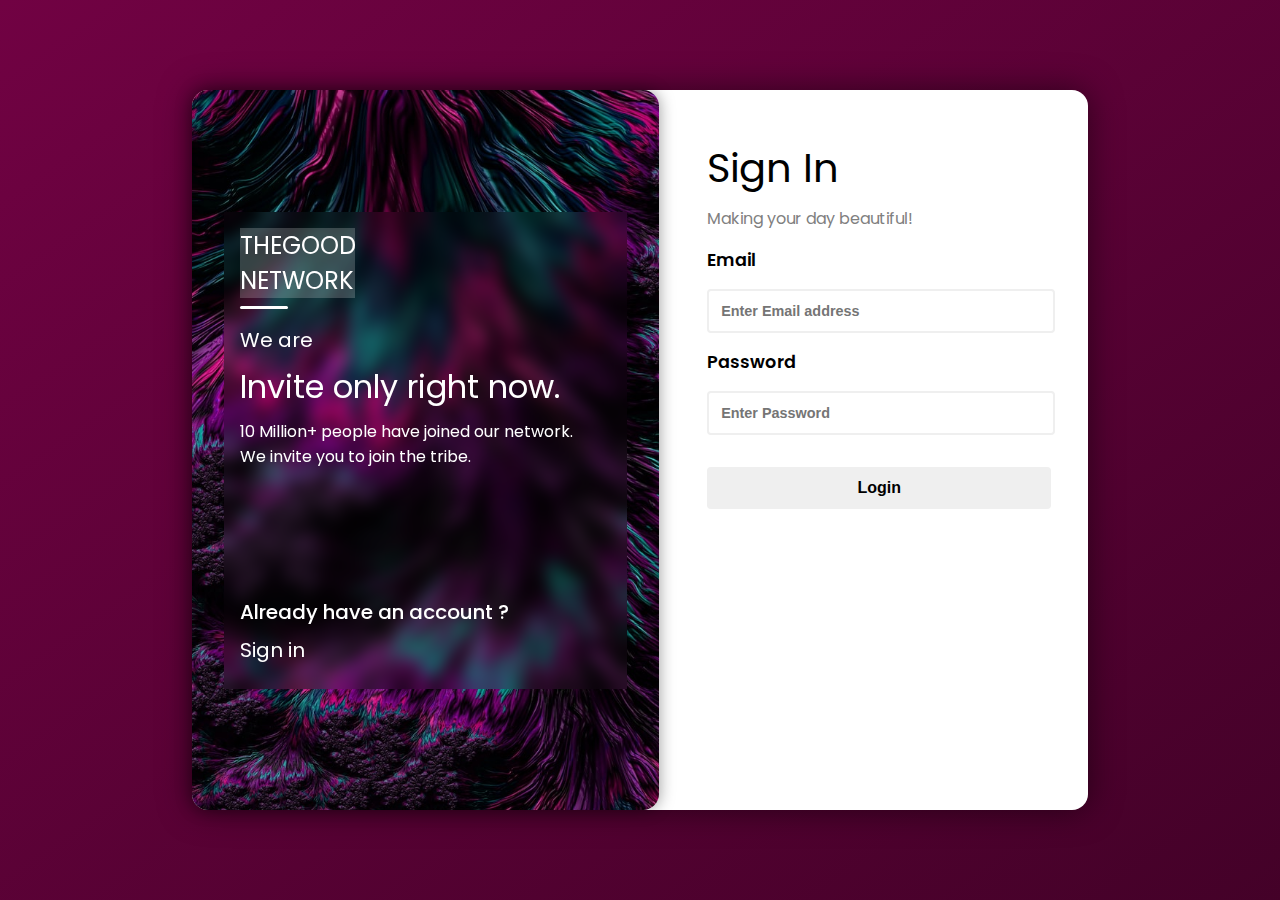
<file: index.html>
<!DOCTYPE html>
<html lang="en">
<head>
    <meta charset="UTF-8">
    <meta http-equiv="X-UA-Compatible" content="IE=edge">
    <meta name="viewport" content="width=device-width, initial-scale=1.0">
    <link rel="stylesheet" href="style.css">
    <link href="https://fonts.googleapis.com/css2?family=Poppins&family=Rubik:wght@400;500;600&display=swap" rel="stylesheet">
    <title>Login Screen</title>
</head>
<body>
    <section class="form-content">
        <div class="bg-section">
            <div class="content">
                <div class="header">
                    <h1>THEGOOD<br>NETWORK</h1>
                </div>
                <hr>
                <h4>We are</h4>
                <h3>Invite only right now.</h3>
                <p>10 Million+ people have joined our network.<br>We invite you to join the tribe.</p>
                <h5>Already have an account ?</h5>
                <h4>Sign in</h4>
            </div>
        </div>
        <div class="form-section">
            <h2>Sign In</h2>
            <h3>Making your day beautiful!</h3>
            <label>Email</label><br>
            <input type="email" placeholder="Enter Email address"><br>
            <label>Password</label><br>
            <input type="password" placeholder="Enter Password"><br>
            <button>Login</button>
        </div>
    </section>
</body>
</html>
</file>
<file: style.css>
* {
  margin: 0;
  padding: 0;
}

html {
  height: 100%;
}

body {
  height: 100%;
  width: 100%;
  background-color: black;
  background-image: -webkit-gradient(linear, left top, right bottom, from(#710243), to(rgba(113, 2, 67, 0.6)));
  background-image: linear-gradient(to bottom right, #710243, rgba(113, 2, 67, 0.6));
  display: -webkit-box;
  display: -ms-flexbox;
  display: flex;
  -webkit-box-align: center;
      -ms-flex-align: center;
          align-items: center;
  place-content: center;
}

.form-content {
  font-family: 'Poppins';
  display: -webkit-box;
  display: -ms-flexbox;
  display: flex;
  width: 70%;
  height: 80%;
  background-color: white;
  border-radius: 1rem;
  -webkit-box-shadow: 0 0 2rem rgba(0, 0, 0, 0.5);
          box-shadow: 0 0 2rem rgba(0, 0, 0, 0.5);
}

.form-content .bg-section {
  background-image: url("img/2.jpg");
  background-repeat: no-repeat;
  background-position: center;
  background-size: cover;
  border-radius: 1rem;
  -webkit-box-shadow: 0 0 1rem rgba(0, 0, 0, 0.4);
          box-shadow: 0 0 1rem rgba(0, 0, 0, 0.4);
  width: 45%;
  padding: 2rem;
  color: white;
  display: -webkit-box;
  display: -ms-flexbox;
  display: flex;
  -webkit-box-align: center;
      -ms-flex-align: center;
          align-items: center;
}

.form-content .bg-section .content {
  -webkit-backdrop-filter: blur(0.5rem);
          backdrop-filter: blur(0.5rem);
  padding: 1rem;
  width: 25rem;
}

.form-content .bg-section .content h1 {
  font-size: 1.5rem;
  font-weight: 400;
  text-align: left;
  background-color: rgba(255, 255, 255, 0.2);
  width: 7.2rem;
}

.form-content .bg-section .content hr {
  margin-top: .5rem;
  width: 3rem;
  border: none;
  border-radius: 5px;
  height: 3px;
  background-color: white;
}

.form-content .bg-section .content h4 {
  font-size: 1.25rem;
  font-weight: 400;
  margin: 1rem 0 .5rem 0;
}

.form-content .bg-section .content h3 {
  font-size: 2rem;
  font-weight: 400;
  margin: .5rem 0 .5rem 0;
}

.form-content .bg-section .content p {
  font-size: 1rem;
  font-weight: 400;
}

.form-content .bg-section .content h5 {
  font-size: 1.25rem;
  margin: 8rem 0 -.5rem 0;
  font-weight: 500;
}

.form-content .form-section {
  padding: 2rem;
}

.form-content .form-section h2 {
  margin: 1rem;
  font-size: 2.5rem;
  font-weight: 400;
}

.form-content .form-section h3 {
  font-size: 1rem;
  margin: -.5rem 1rem 1rem 1rem;
  font-weight: 400;
  color: gray;
}

.form-content .form-section label {
  font-size: 1.1rem;
  font-weight: 600;
  margin: 1rem;
}

.form-content .form-section input {
  width: 20rem;
  padding: .75rem;
  margin: 1rem;
  border: 2.5px solid #efefef;
  border-radius: .25rem;
  font-size: .9rem;
  font-weight: 600;
  -webkit-transition: border 1s ease-in;
  transition: border 1s ease-in;
}

.form-content .form-section input:active {
  border: 2px solid #710243;
}

.form-content .form-section button {
  -webkit-box-sizing: content-box;
  -ms-box-sizing: content-box;
  box-sizing: content-box;
  width: 20rem;
  font-size: 1rem;
  font-weight: 600;
  margin: 1rem;
  padding: .75rem;
  border: none;
  border-radius: .25rem;
  -webkit-transition: all .2s ease-in;
  transition: all .2s ease-in;
}

.form-content .form-section button:hover {
  background-color: #710243;
  color: white;
}
/*# sourceMappingURL=style.css.map */
</file>
